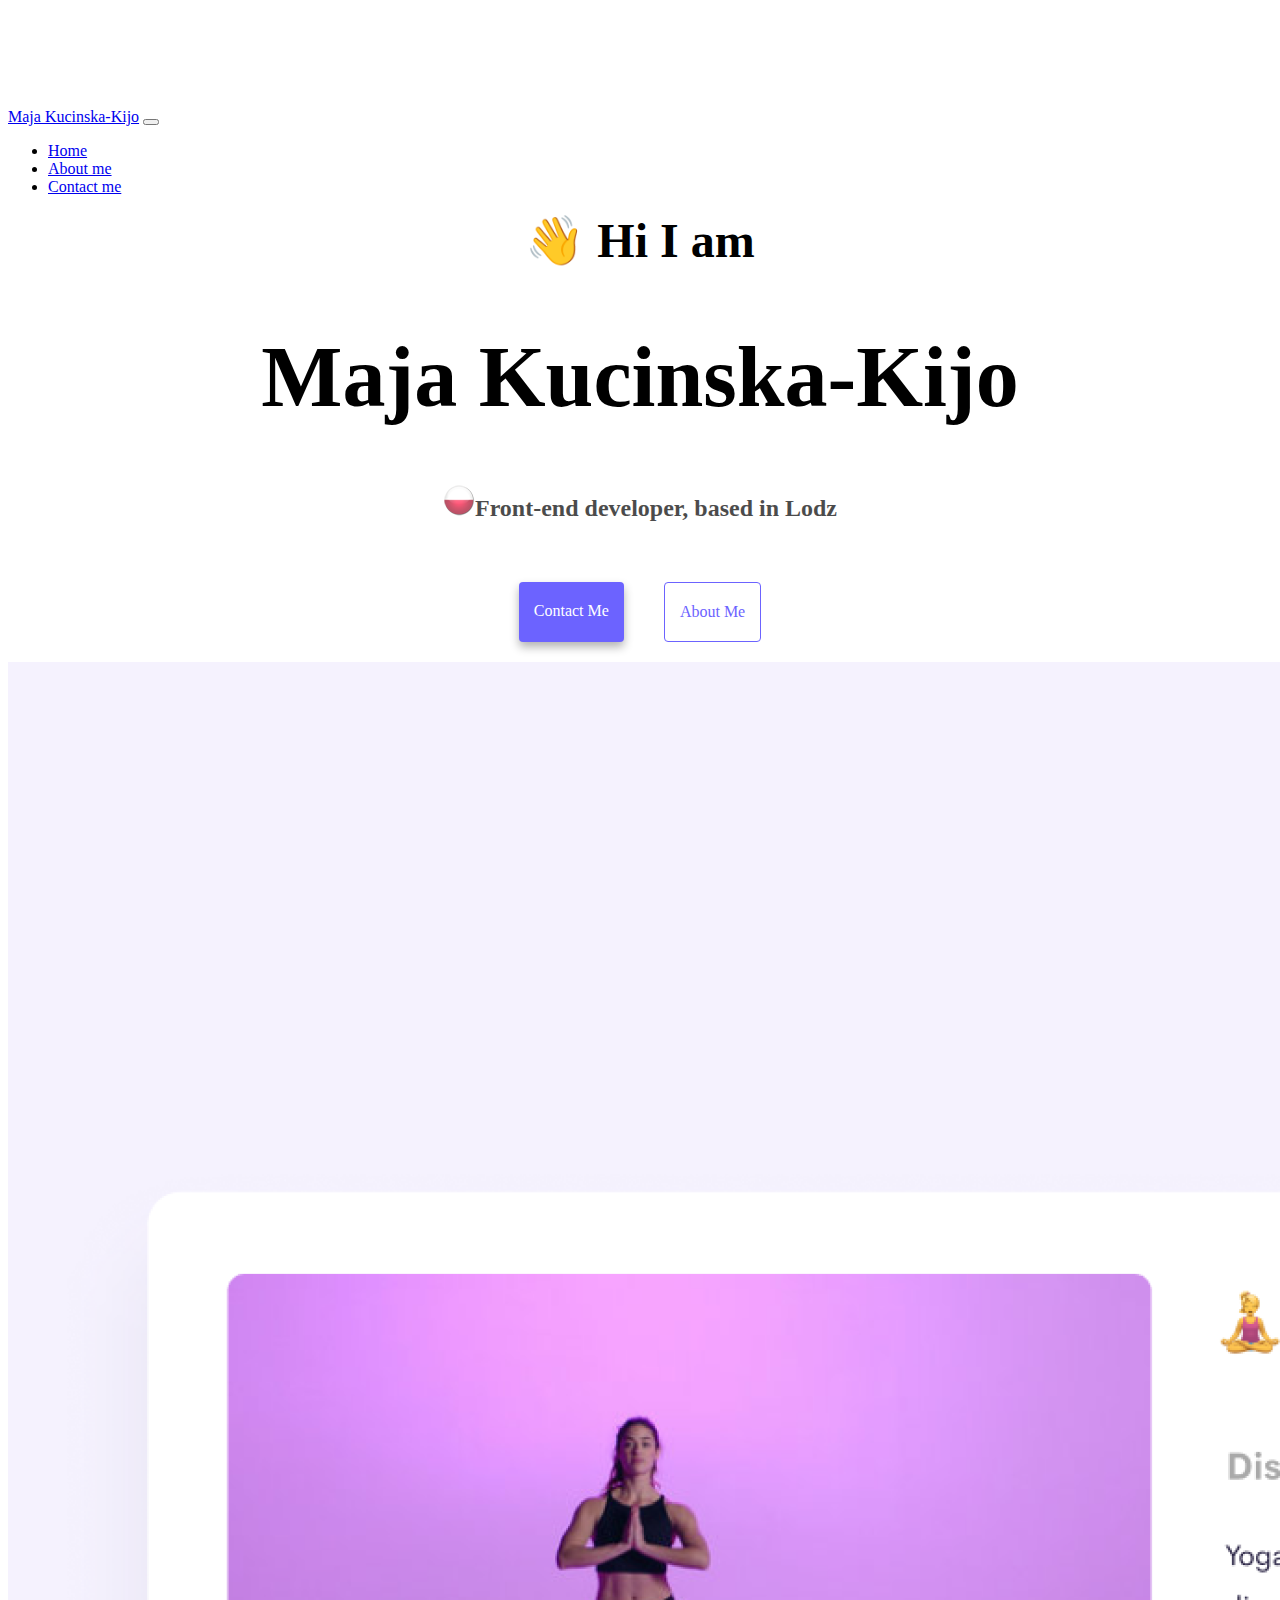
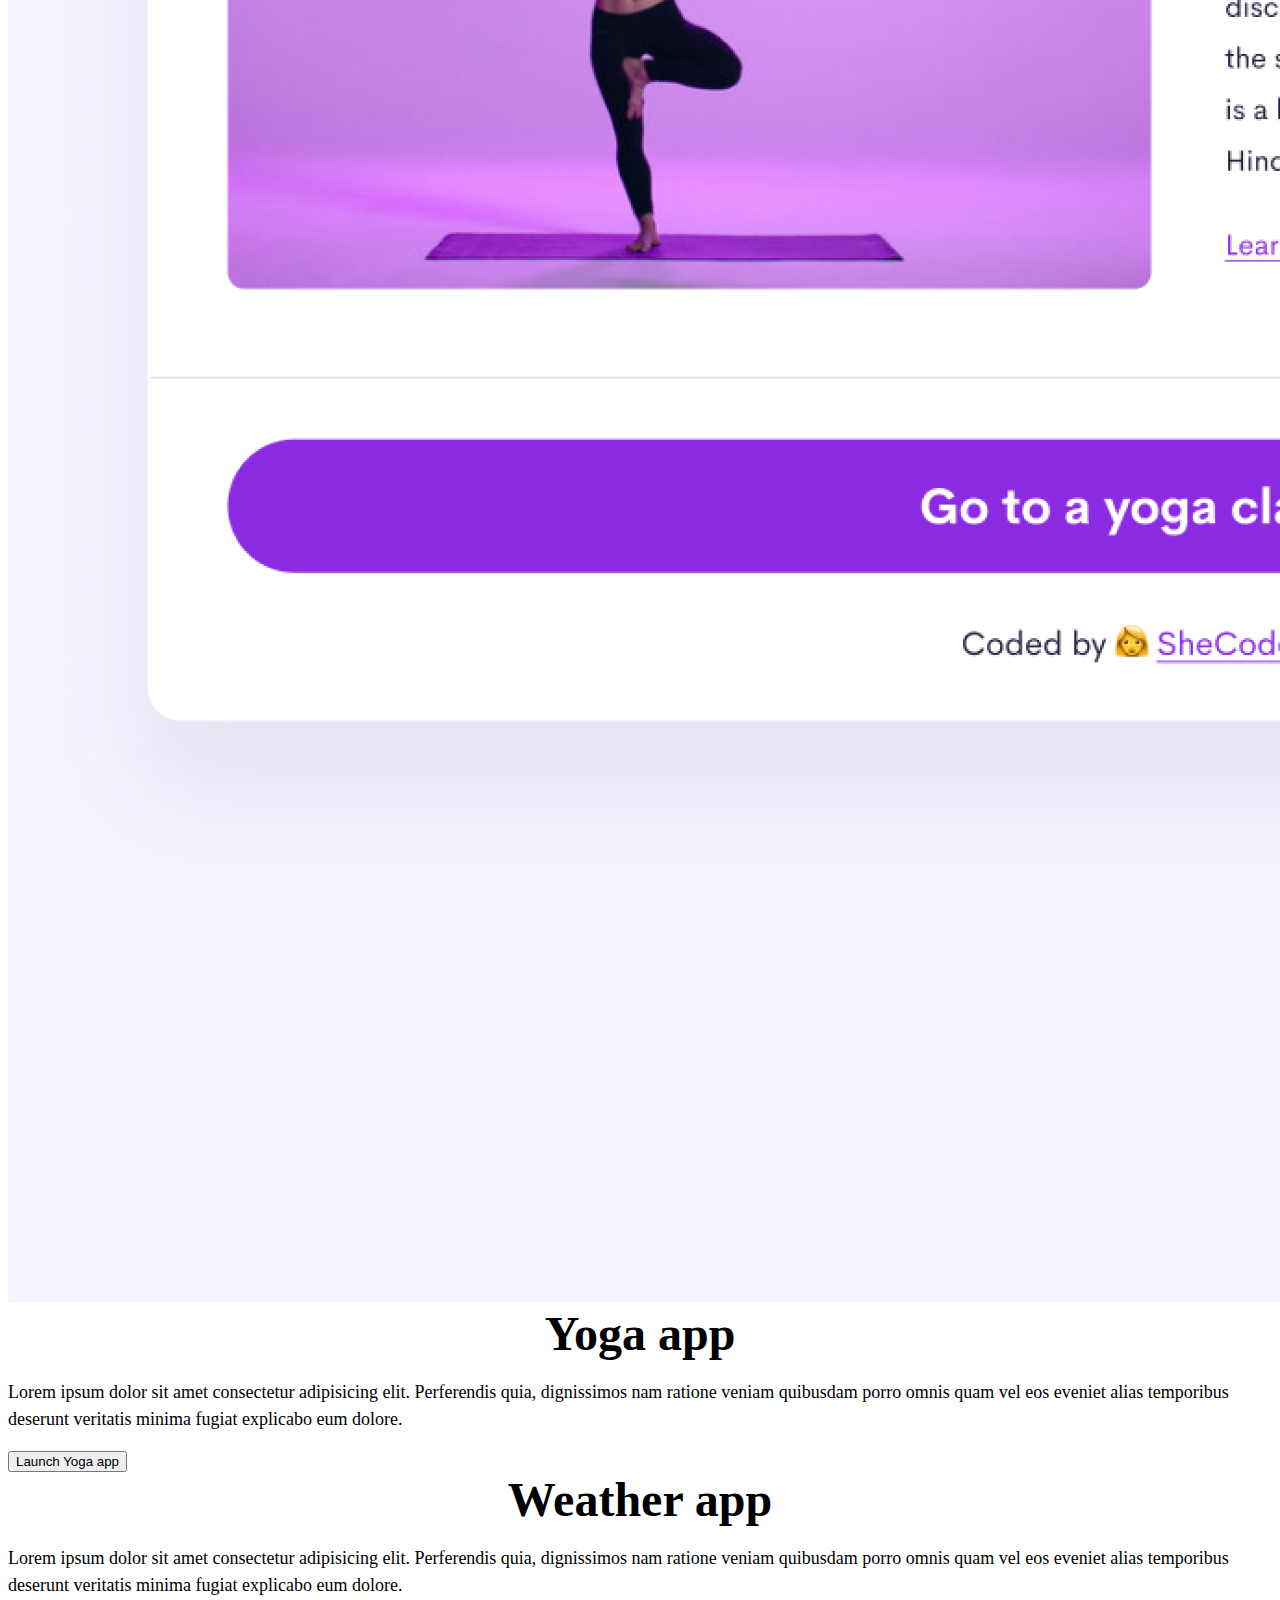
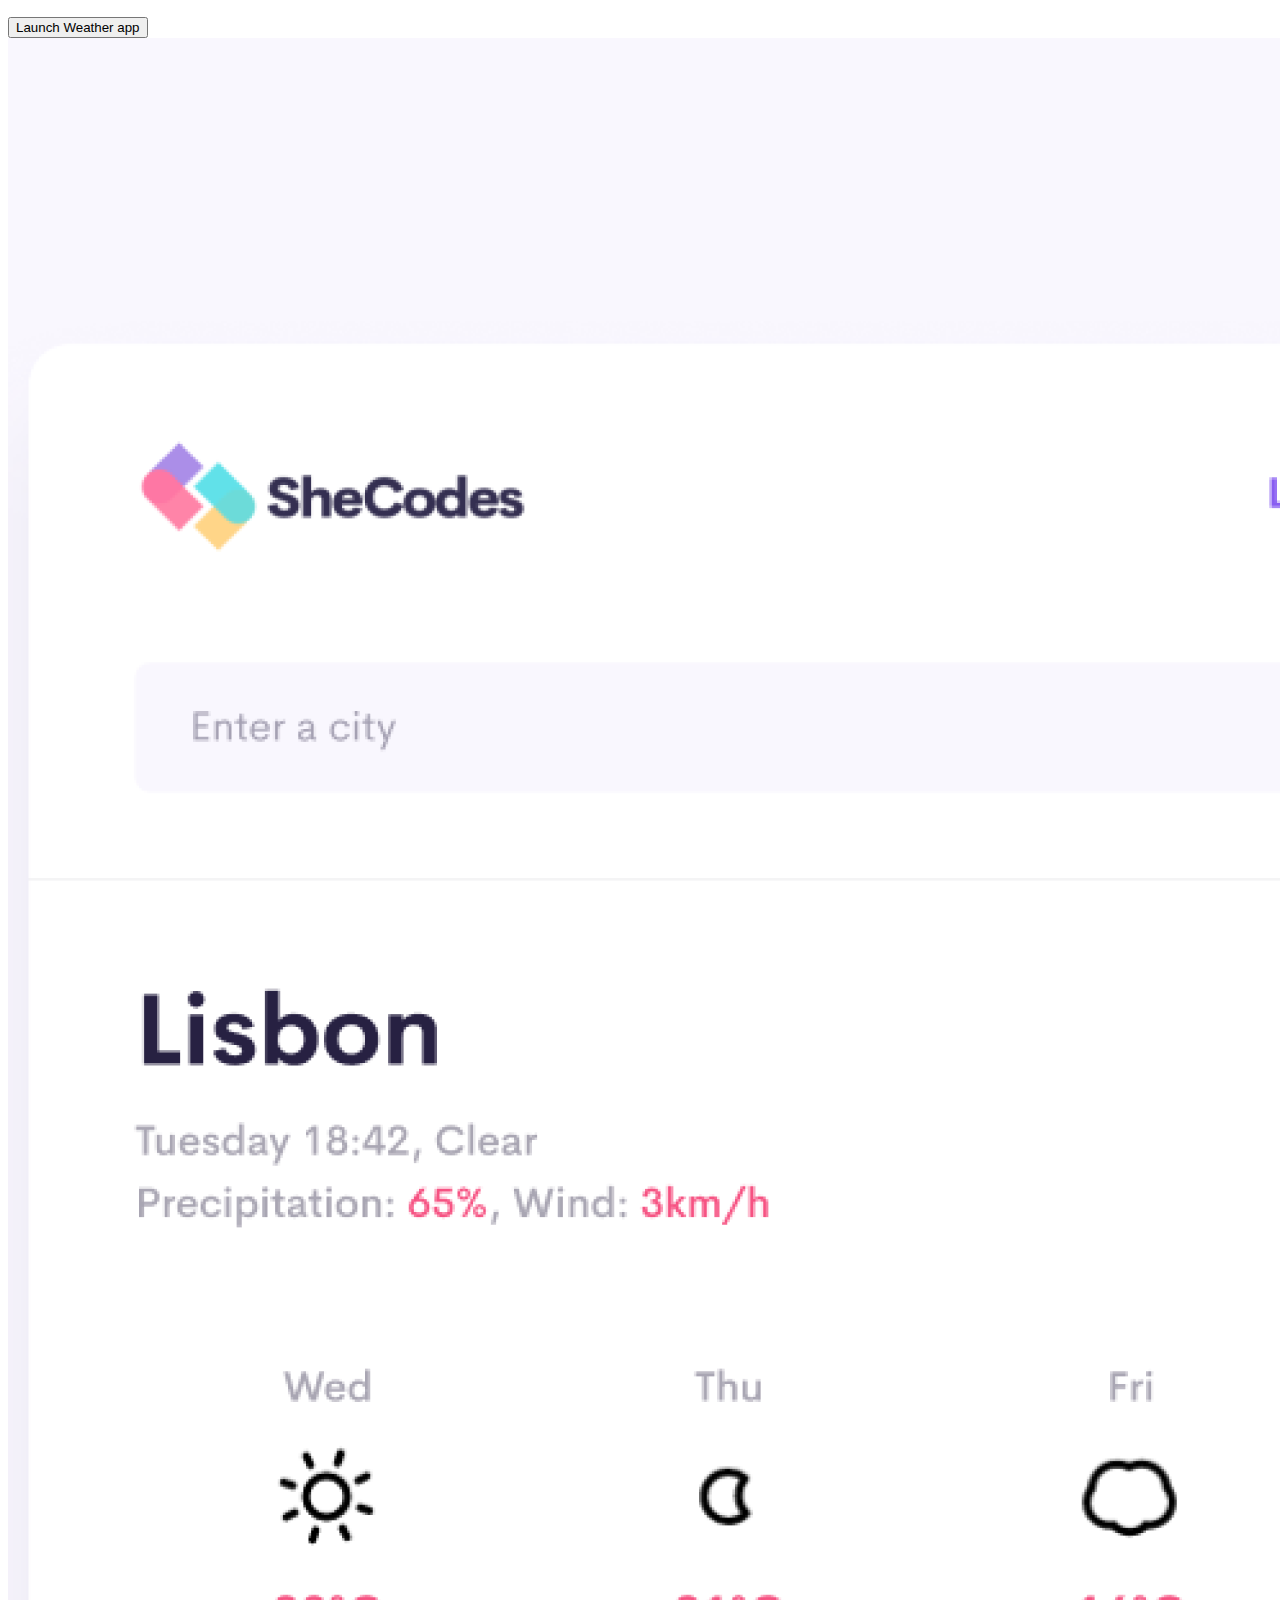
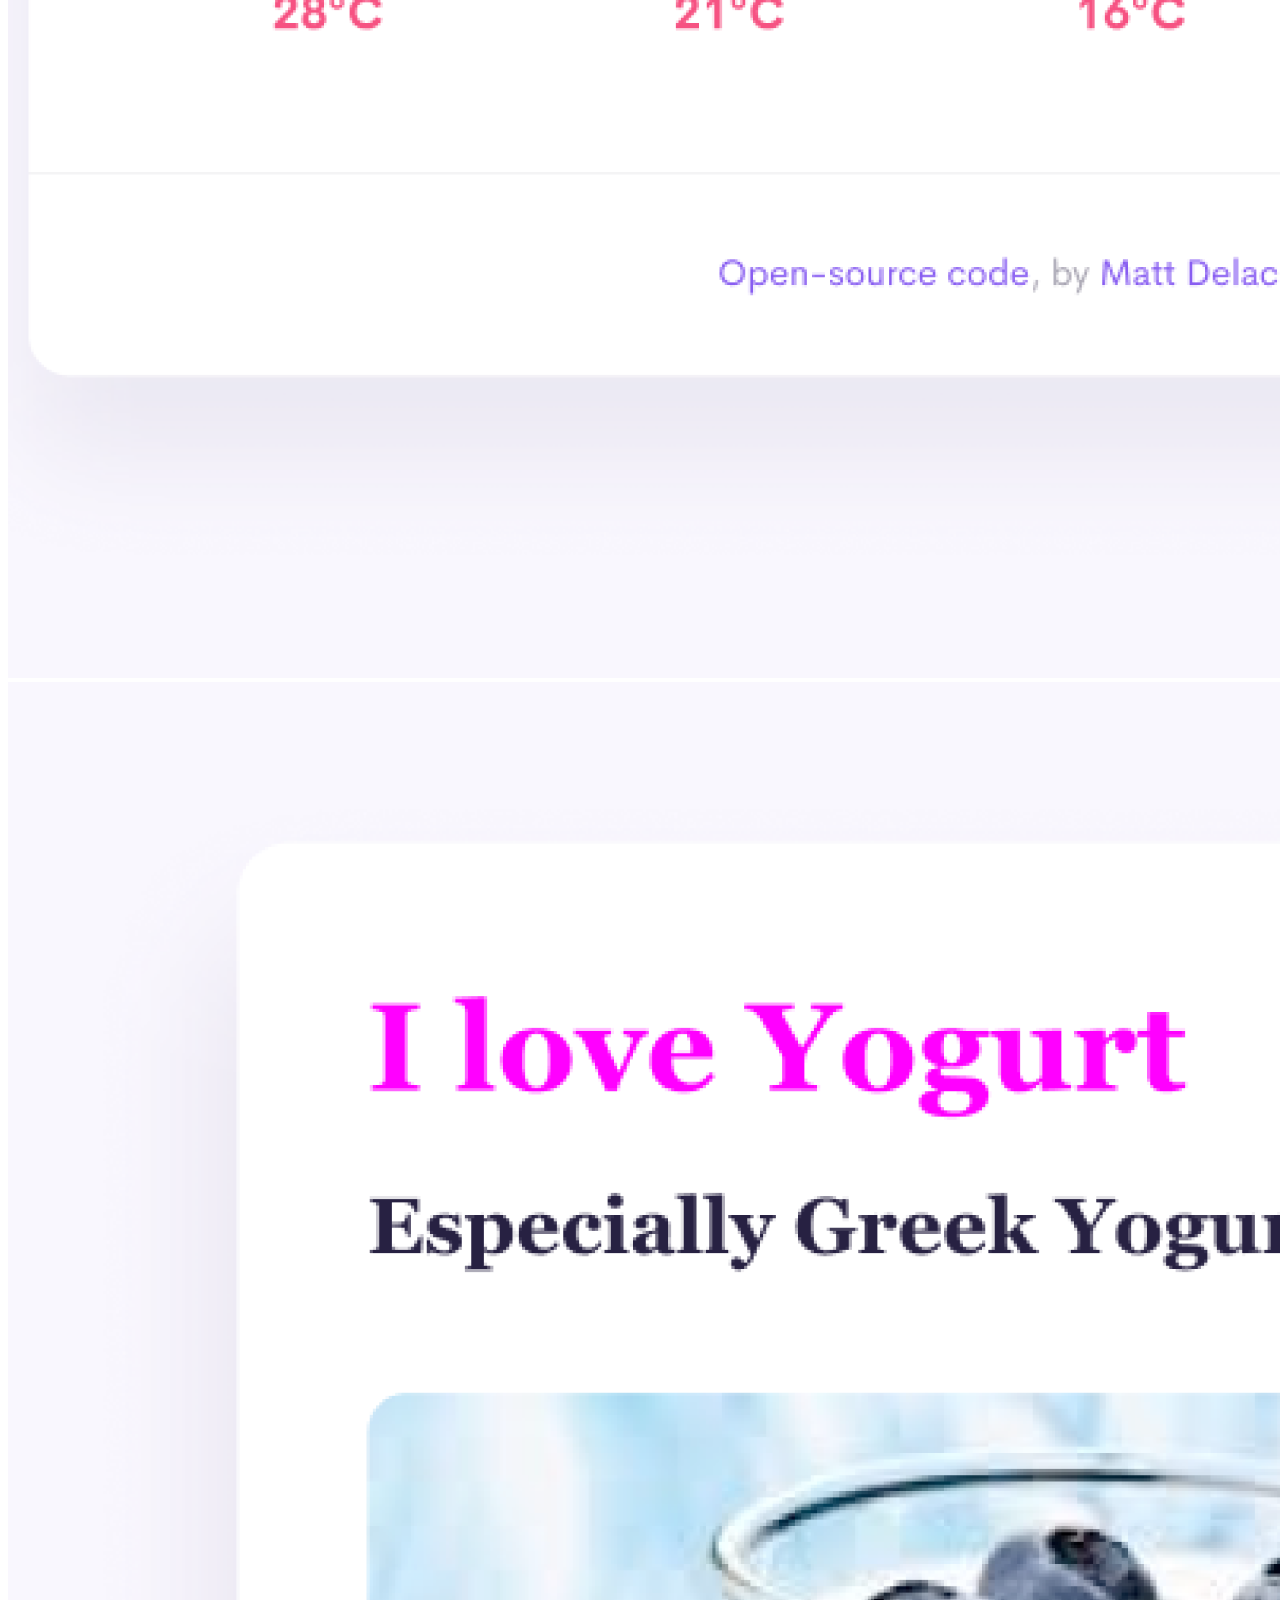
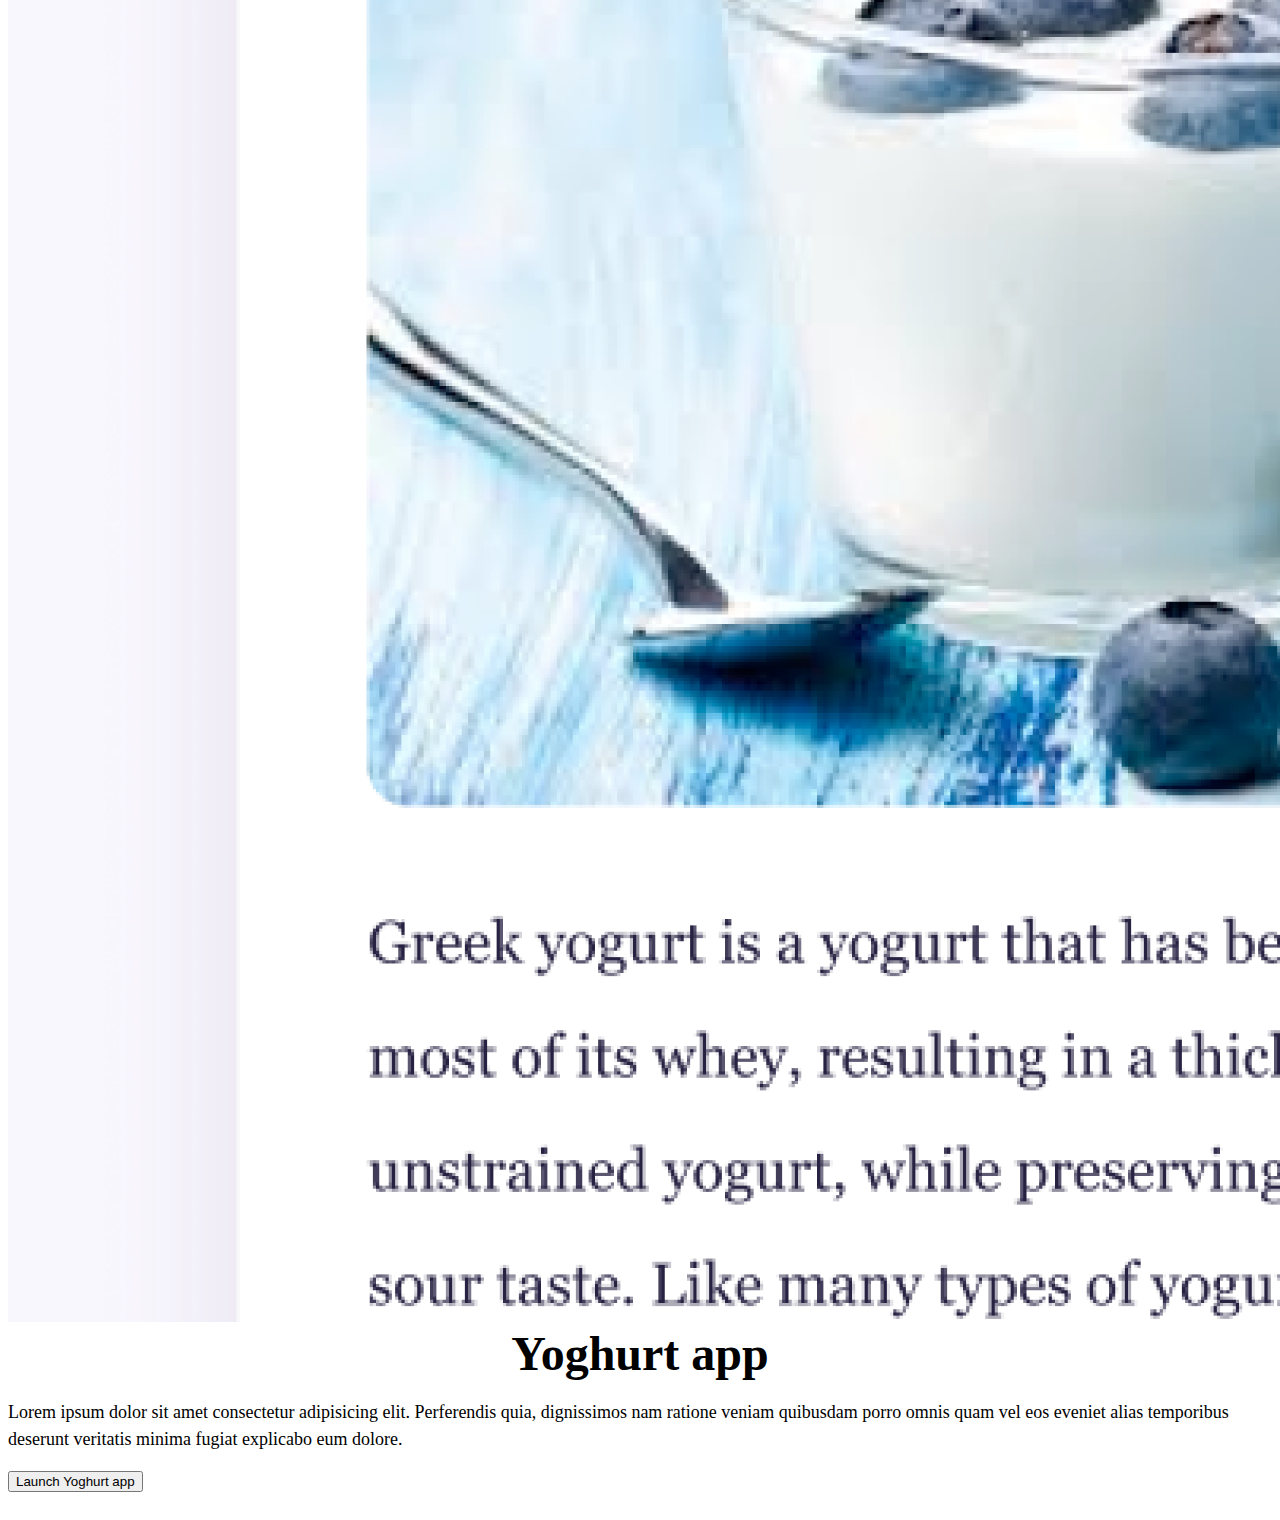
<file: index.html>
<!DOCTYPE html>
<html lang="en">
  <head>
    <meta charset="UTF-8" />
    <meta http-equiv="X-UA-Compatible" content="IE=edge" />
    <meta name="viewport" content="width=device-width, initial-scale=1.0" />
    <meta name="description" content="Maja Kucinska-Kijo's portfolio with HTML and JS projects">
    <title>Front-end developer: Maja Kucinska-Kijo</title>
    <link
      href="https://cdn.jsdelivr.net/npm/bootstrap@5.1.3/dist/css/bootstrap.min.css"
      rel="stylesheet"
      integrity="sha384-1BmE4kWBq78iYhFldvKuhfTAU6auU8tT94WrHftjDbrCEXSU1oBoqyl2QvZ6jIW3"
      crossorigin="anonymous"
    />
    <script
      src="https://cdn.jsdelivr.net/npm/bootstrap@5.1.3/dist/js/bootstrap.bundle.min.js"
      integrity="sha384-ka7Sk0Gln4gmtz2MlQnikT1wXgYsOg+OMhuP+IlRH9sENBO0LRn5q+8nbTov4+1p"
      crossorigin="anonymous"
    ></script>
    <link rel="stylesheet" href="style.css" />
  </head>
  <body>
    <nav class="navbar navbar-expand-lg navbar-light bg-light fixed-top">
      <div class="container-fluid">
        <a class="navbar-brand" href="#">Maja Kucinska-Kijo</a>
        <button
          class="navbar-toggler"
          type="button"
          data-bs-toggle="collapse"
          data-bs-target="#navbarNav"
          aria-controls="navbarNav"
          aria-expanded="false"
          aria-label="Toggle navigation"
        >
          <span class="navbar-toggler-icon"></span>
        </button>
        <div class="collapse navbar-collapse" id="navbarNav">
          <ul class="navbar-nav">
            <li class="nav-item">
              <a class="nav-link active" aria-current="page" href="index.html" title="Homepage"
                >Home</a
              >
            </li>
            <li class="nav-item">
              <a class="nav-link" href="about.html" title="About Maja">About me</a>
            </li>
            <li class="nav-item">
              <a class="nav-link" href="about.html#contact" title="Contact Maja">Contact me</a>
            </li>
          </ul>
        </div>
      </div>
    </nav>
    <h2>👋 Hi I am</h2>
    <h1>Maja Kucinska-Kijo</h1>
    <h3>
      <img src="images/Poland-32.png" alt="Polish flag" />Front-end developer, based in Lodz
    </h3>
    <div class="navigation-links">
      <a href="about.html#contact" class="contact-link" alt="Contact Maja">Contact me</a>
      <a href="about.html" class="about-link" alt="About Maja">About me</a>
    </div>
    <div class="container mt-5">
      <div class="row d-flex mb-4">
        <div class="col-sm-6">
          <img src="images/yoga.png" class="img-fluid d-none d-sm-block" alt="yoga project"/>
        </div>
        <div class="col-sm-6">
          <h2 class="text-ms-center text-md-start mb-3">Yoga app</h2>
          <p>
            Lorem ipsum dolor sit amet consectetur adipisicing elit. Perferendis
            quia, dignissimos nam ratione veniam quibusdam porro omnis quam vel
            eos eveniet alias temporibus deserunt veritatis minima fugiat
            explicabo eum dolore.
          </p>
          <div class="d-grid gap-2 mx-auto d-sm-block">
            <button class="btn btn-primary shadow p-3" >Launch Yoga app</button>
          </div>
        </div>
      </div>
      <div class="row d-flex mb-4">
        <div class="col-sm-6">
          <h2 class="text-ms-center text-md-start mb-3">Weather app</h2>
          <p>
            Lorem ipsum dolor sit amet consectetur adipisicing elit. Perferendis
            quia, dignissimos nam ratione veniam quibusdam porro omnis quam vel
            eos eveniet alias temporibus deserunt veritatis minima fugiat
            explicabo eum dolore.
          </p>
          <div class="d-grid gap-2 mx-auto d-sm-block">
            <button class="btn btn-primary shadow p-3" >Launch Weather app</button>
          </div>
        </div>
        <div class="col-sm-6">
          <img src="images/weather.png" class="img-fluid d-none d-sm-block" alt="weather app project" />
        </div>
      </div>
      <div class="row d-flex mb-4">
        <div class="col-sm-6">
          <img src="images/yogurt.png" class="img-fluid d-none d-sm-block" alt="yoghurt project"/>
        </div>
        <div class="col-sm-6">
          <h2 class="text-ms-center text-md-start mb-3">Yoghurt app</h2>
          <p>
            Lorem ipsum dolor sit amet consectetur adipisicing elit. Perferendis
              quia, dignissimos nam ratione veniam quibusdam porro omnis quam vel
              eos eveniet alias temporibus deserunt veritatis minima fugiat
              explicabo eum dolore.
            </p>
            <div class="d-grid gap-2 mx-auto d-sm-block">
              <button class="btn btn-primary shadow p-3" >Launch Yoghurt app</button>
            </div>
          </div>
    </div>
  </body>
</html>
</file>
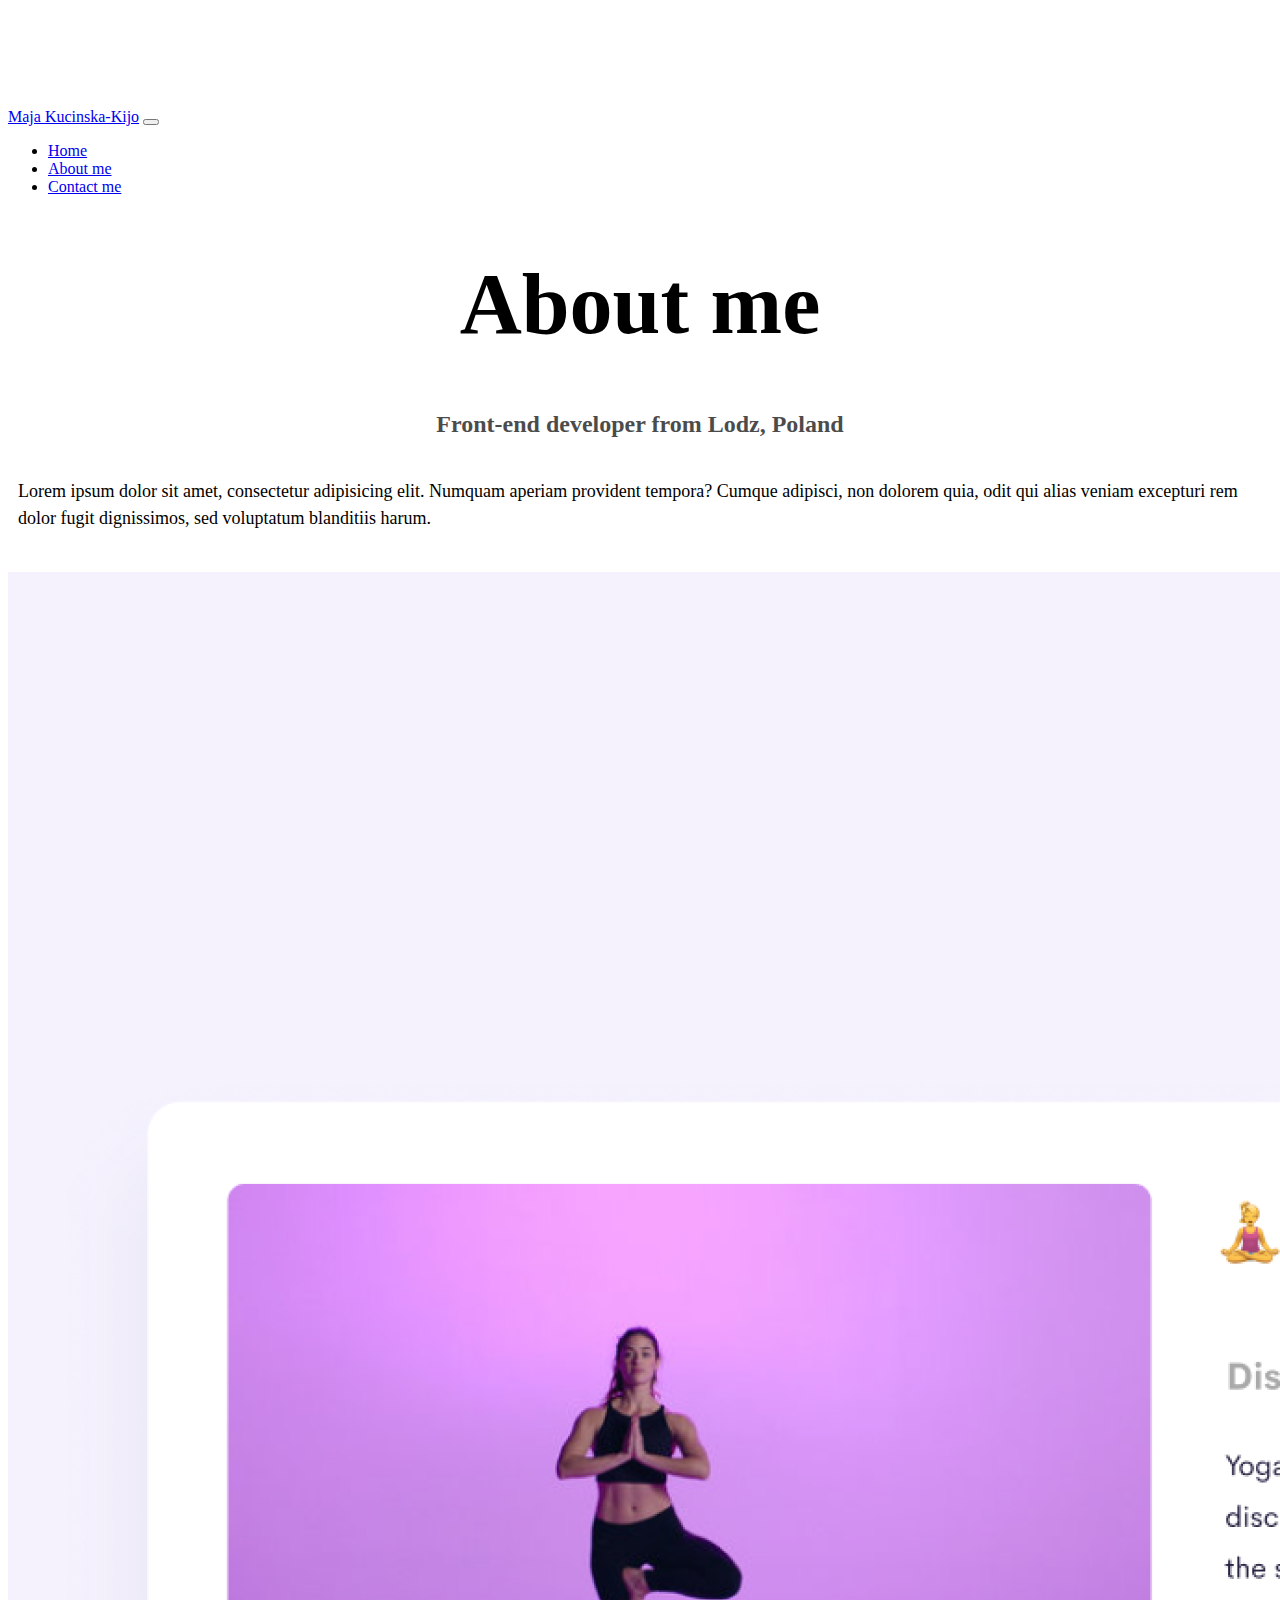
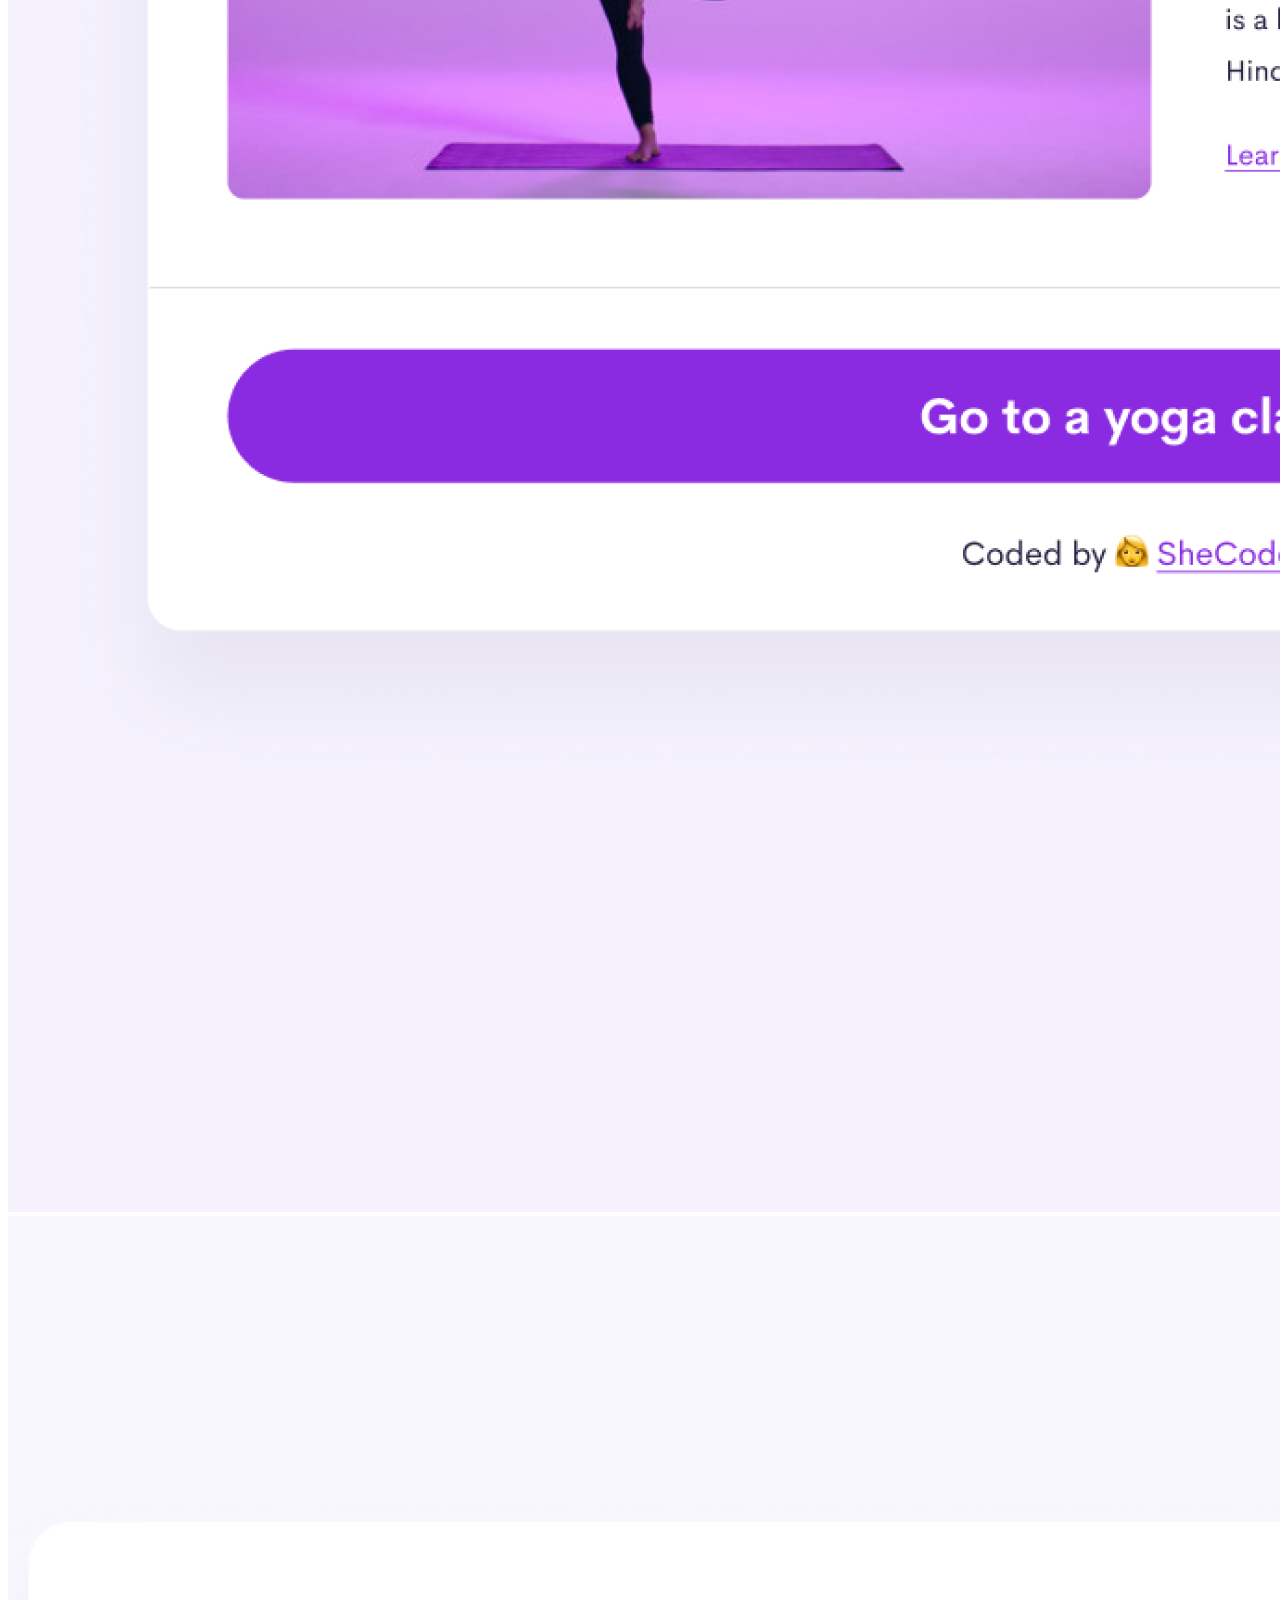
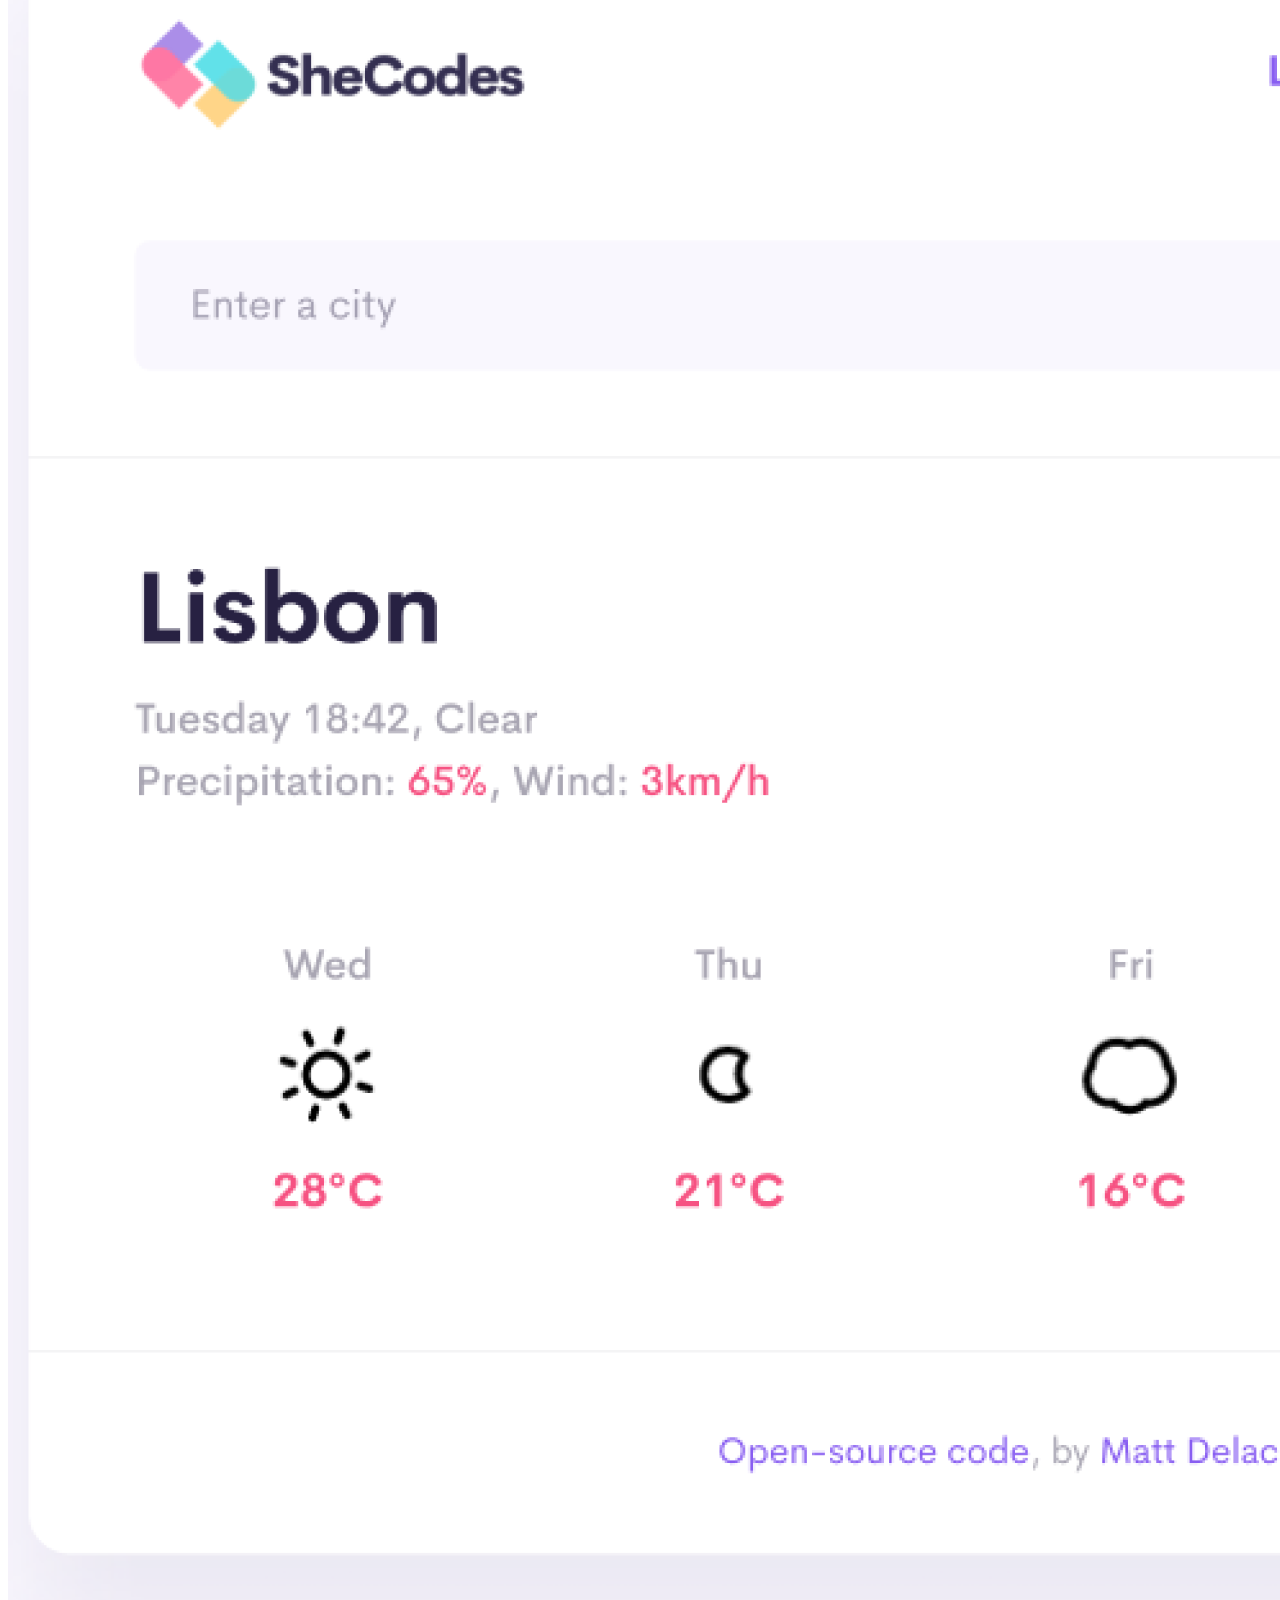
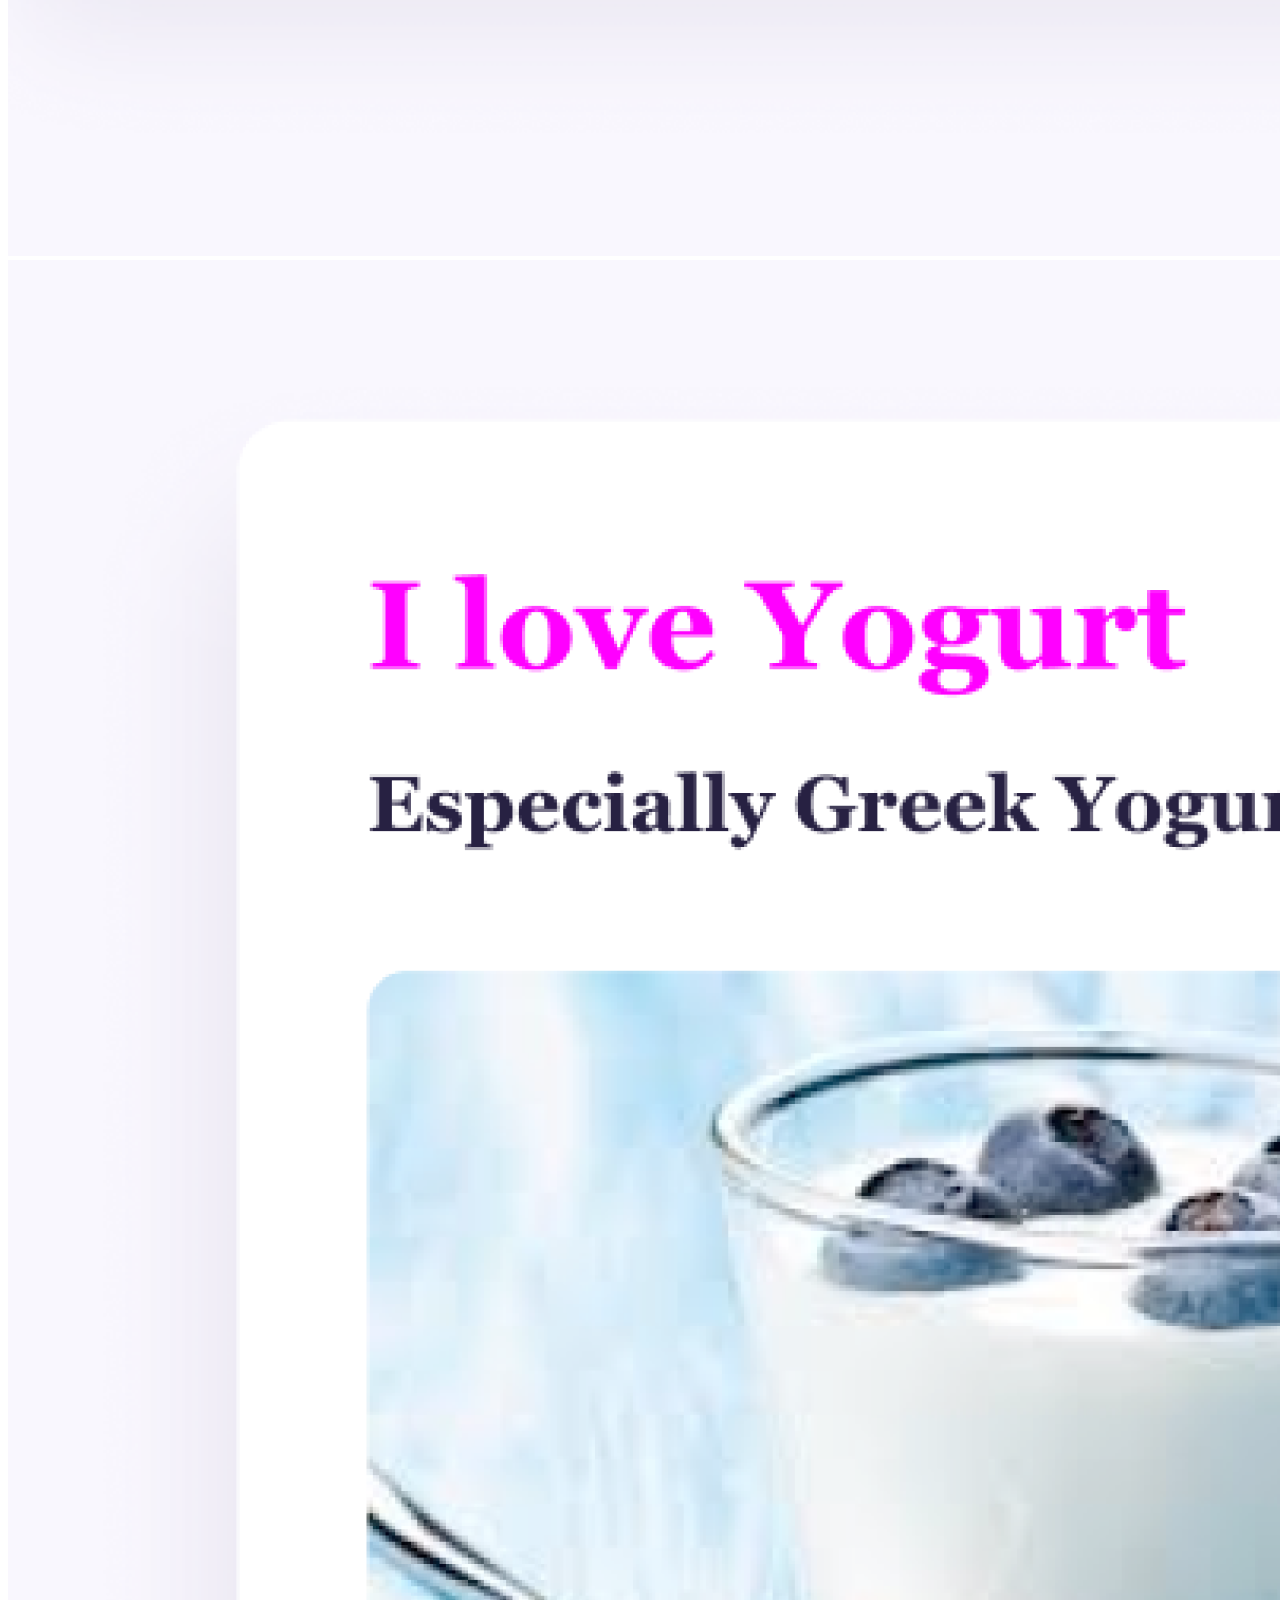
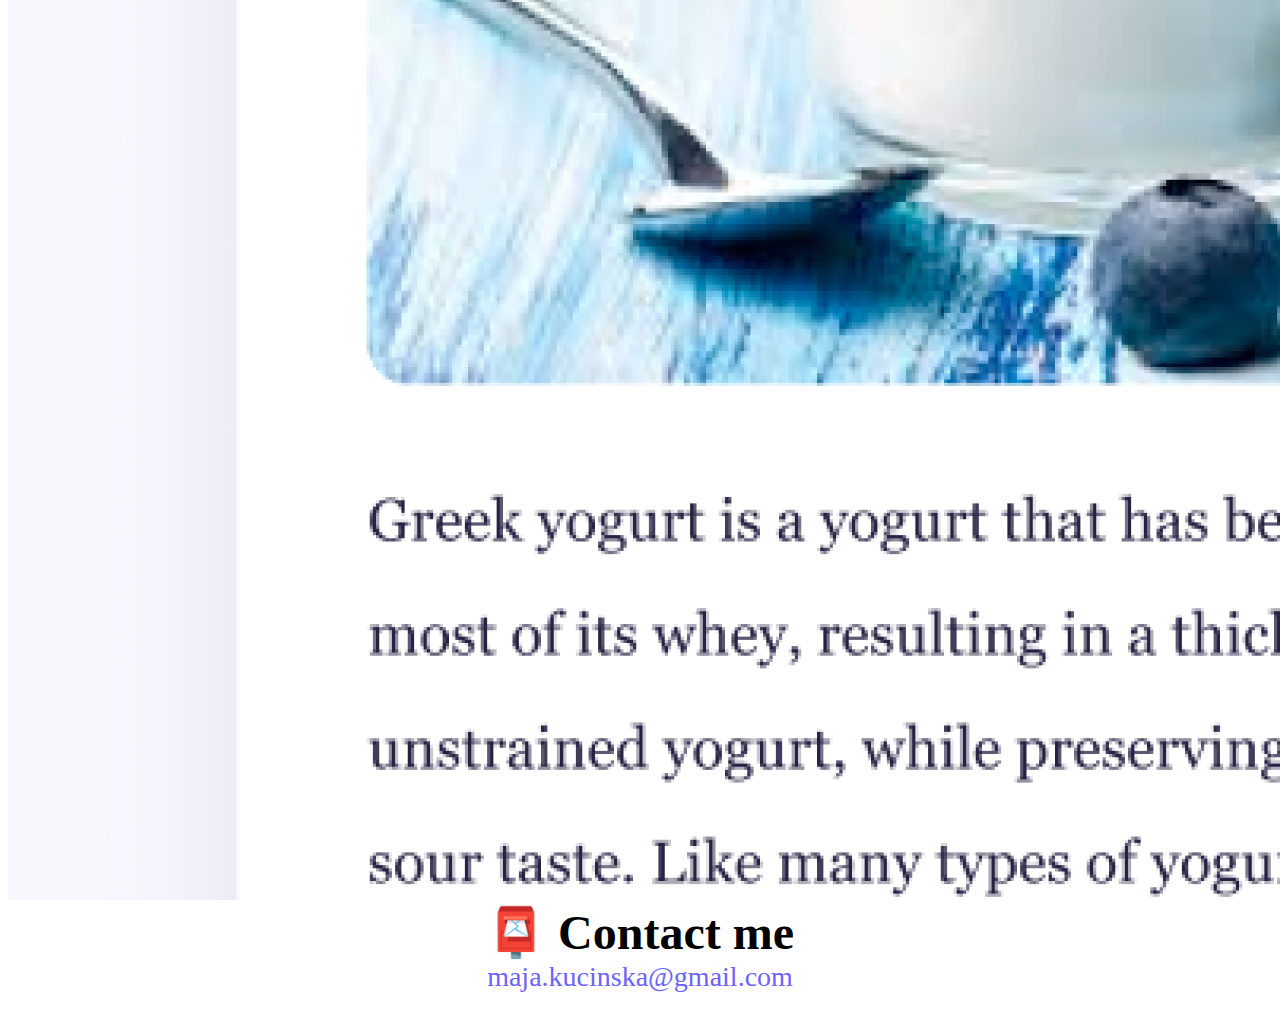
<file: about.html>
<!DOCTYPE html>
<html lang="en">
  <head>
    <meta charset="UTF-8" />
    <meta http-equiv="X-UA-Compatible" content="IE=edge" />
    <meta name="viewport" content="width=device-width, initial-scale=1.0" />
    <meta name="description" content="Maja Kucinska-Kijo's portfolio with HTML and JS projects">
    <title>About front-end developer: Maja Kucinska-Kijo</title>
    <link
      href="https://cdn.jsdelivr.net/npm/bootstrap@5.1.3/dist/css/bootstrap.min.css"
      rel="stylesheet"
      integrity="sha384-1BmE4kWBq78iYhFldvKuhfTAU6auU8tT94WrHftjDbrCEXSU1oBoqyl2QvZ6jIW3"
      crossorigin="anonymous"
    />
    <script
      src="https://cdn.jsdelivr.net/npm/bootstrap@5.1.3/dist/js/bootstrap.bundle.min.js"
      integrity="sha384-ka7Sk0Gln4gmtz2MlQnikT1wXgYsOg+OMhuP+IlRH9sENBO0LRn5q+8nbTov4+1p"
      crossorigin="anonymous"
    ></script>
    <link rel="stylesheet" href="style.css" />
  </head>
  <body>
    <nav class="navbar navbar-expand-lg navbar-light bg-light fixed-top">
      <div class="container-fluid">
        <a class="navbar-brand" href="#">Maja Kucinska-Kijo</a>
        <button
          class="navbar-toggler"
          type="button"
          data-bs-toggle="collapse"
          data-bs-target="#navbarNav"
          aria-controls="navbarNav"
          aria-expanded="false"
          aria-label="Toggle navigation"
        >
          <span class="navbar-toggler-icon"></span>
        </button>
        <div class="collapse navbar-collapse" id="navbarNav">
          <ul class="navbar-nav">
            <li class="nav-item">
              <a class="nav-link" aria-current="page" href="index.html" title="Homepage">Home</a>
            </li>
            <li class="nav-item">
              <a class="nav-link active" href="about.html" title="About Maja">About me</a>
            </li>
            <li class="nav-item">
              <a class="nav-link" href="about.html#contact" title="Contact Maja">Contact me</a>
            </li>
          </ul>
        </div>
      </div>
    </nav>

    <h1>About me</h1>
    <h3>Front-end developer from Lodz, Poland</h3>
    <div class="about-paragraphs text-center mb-5">
      <p>
        Lorem ipsum dolor sit amet, consectetur adipisicing elit. Numquam
        aperiam provident tempora? Cumque adipisci, non dolorem quia, odit qui
        alias veniam excepturi rem dolor fugit dignissimos, sed voluptatum
        blanditiis harum.
      </p>
    </div>
    <div class="container">
      <div class="row d-flex mb-5">
        <div class="col-md-4">
          <img src="images/yoga.png" class="img-fluid p-2 mb-4 shadow" alt="yoga project"/>
        </div>
        <div class="col-md-4">
          <img src="images/weather.png" class="img-fluid p-2 mb-4 shadow" alt="weather project"/>
        </div>
        <div class="col-md-4">
          <img src="images/yogurt.png" class="img-fluid p-2 mb-4 shadow" alt="yoghurt project"/>
        </div>
      </div>
    </div>
    <div id="contact">
      <h2>📮 Contact me</h2>
      <a href="mailto:maja.kucinska@gmail.com" class="email-link" title="my email" alt="Maja Kucinska's Kijo email address">
        maja.kucinska@gmail.com
      </a>
    </div>
  </body>
</html>
</file>
<file: style.css>
:root {
    --primary-color: #6c63ff;
    --secondary-color: #ffffff;
    --box-shadow: 0 5px 10px rgba(0, 0, 0, 0.3);
  }
  
  body {
    padding-top: 100px;
    padding-bottom: 20px;
  }
  
  h2,
  h3 {
    text-align: center;
    margin: 0;
  }
  
  h1 {
    font-size: 86px;
    text-align: center;
  }
  
  h2 {
    font-size: 48px;
  }
  
  h3 {
    font-size: 24px;
    opacity: 0.7;
  }
  
  p {
    background: var(--secondary-color);
    border-radius: 4px;
    font-size: 18px;
    line-height: 1.5;
  }
  
  .navigation-links {
    display: flex;
    margin-top: 40px;
    justify-content: center;
  }
  
  .navigation-links a {
    margin: 20px;
    border-radius: 4px;
    padding: 20px 15px;
    text-decoration: none;
    text-transform: capitalize;
  }
  
  .contact-link {
    background: var(--primary-color);
    box-shadow: var(--box-shadow);
    color: white;
  }
  
  .about-link {
    color: var(--primary-color);
    border: 1px solid var(--primary-color);
  }
  
  .about-paragraphs {
    display: flex;
    margin: 30px 0;
  }
  
  .about-paragraphs p {
    margin: 10px;
  }
  
  .email-link {
    display: flex;
    justify-content: center;
    color: var(--primary-color);
    font-size: 28px;
    text-decoration: none;
  }
  
  .email-link:hover {
    text-decoration: underline;
  }

  @media(max-width: 576px){
    h1{
      font-size: 40px;
    }
    h2{
      font-size: 28px;
      margin-bottom: 5px;
    }
    h3{
      font-size: 20px;
    }
    p{
      text-align: center;
    }
    
  }
</file>
